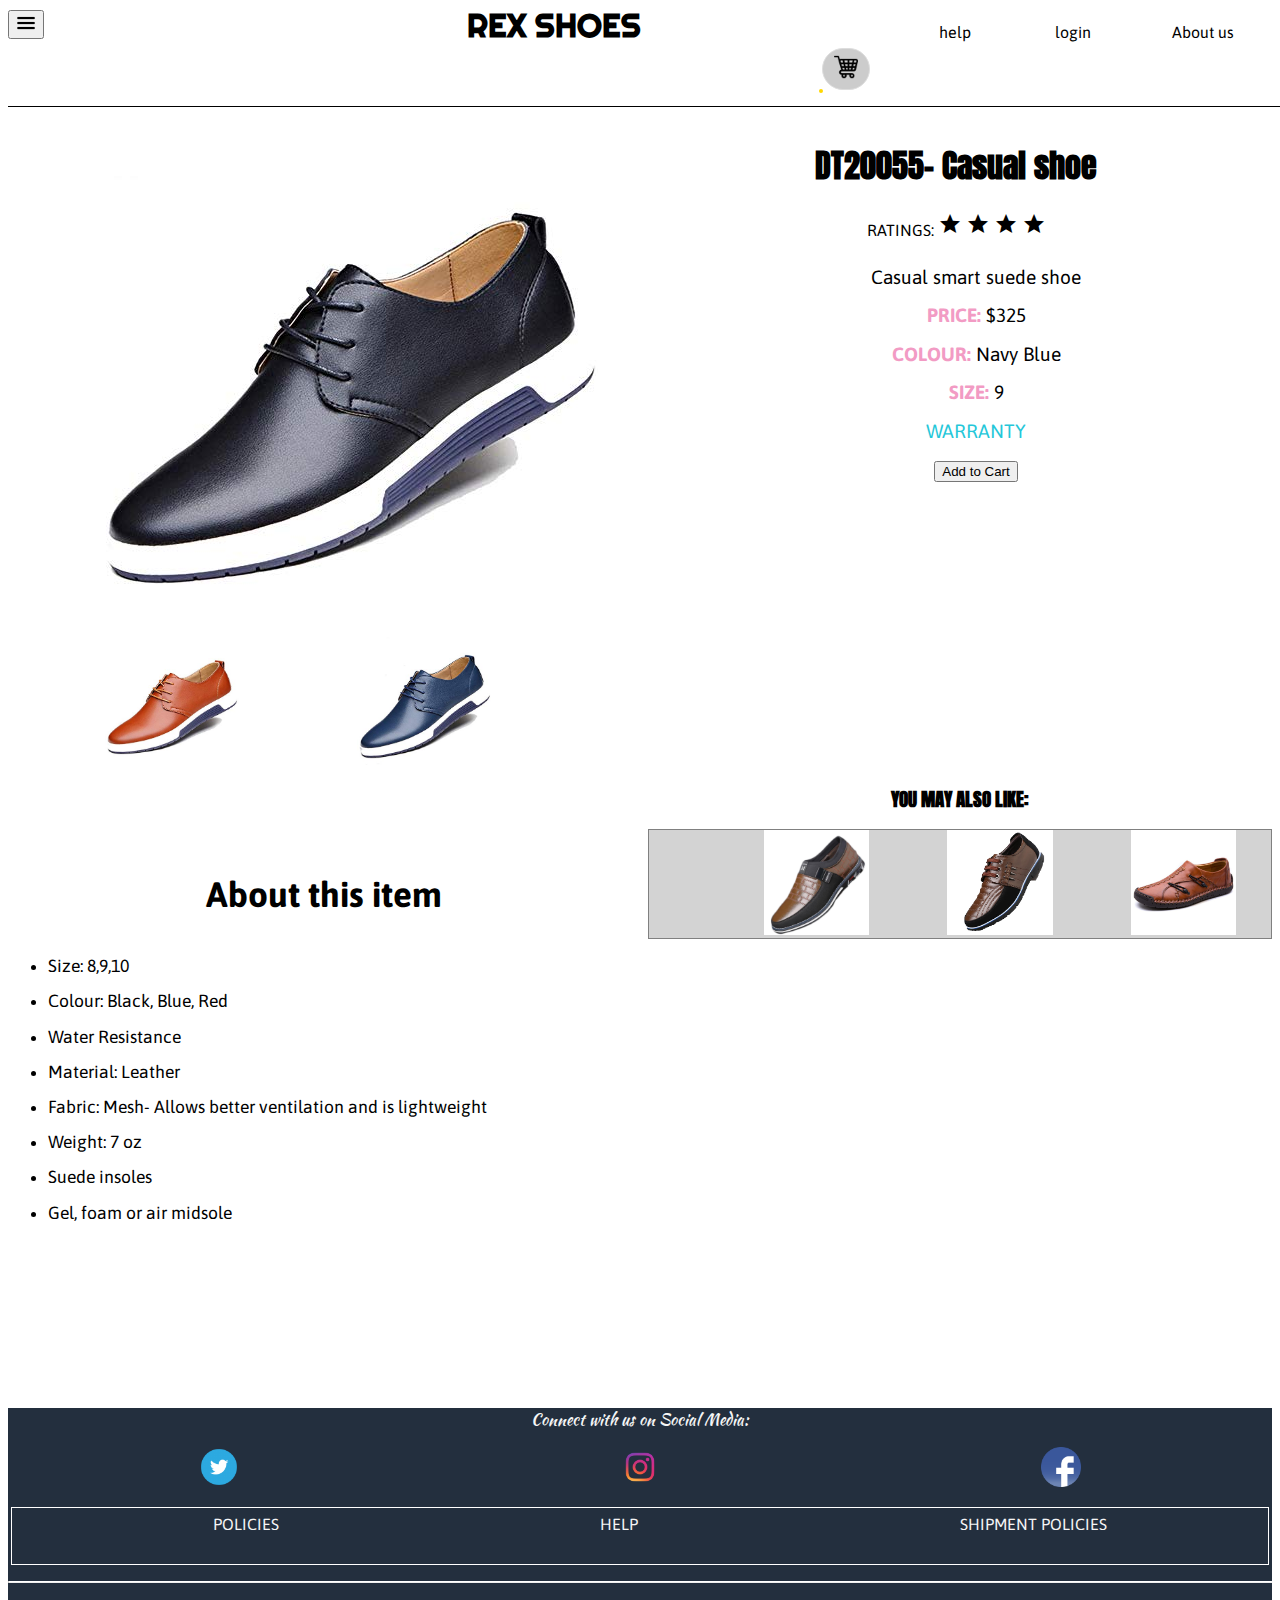
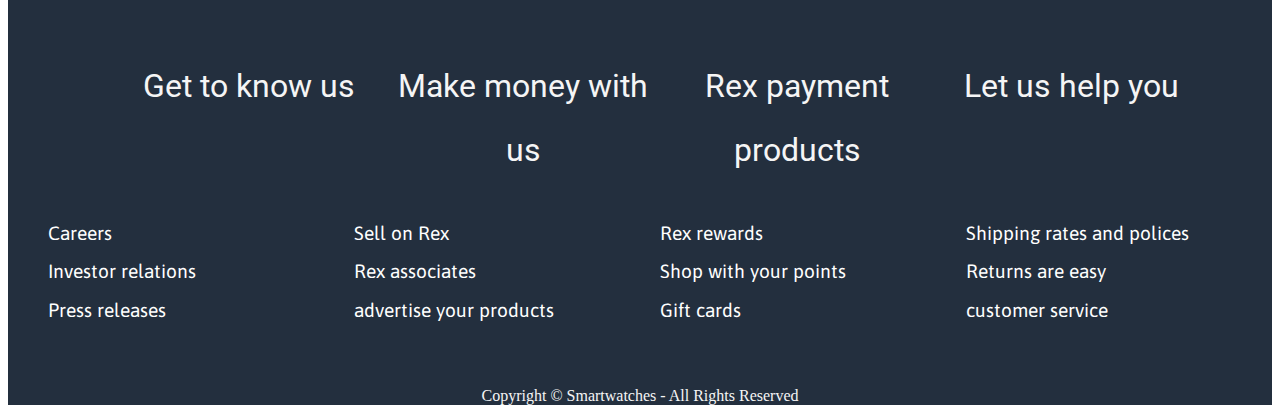
<file: product.html>
<!doctype html>
<html lang="en">
  <head>
    <meta charset="utf-8">
    <title>shoes collection</title>
    <meta name="description" content="">
    <meta name="author" content="Kush Name">
    <meta name="viewport" content="width=device-width, initial-scale=1">
    <!-- <link rel="stylesheet" href="css/reset.css"> -->
    <link rel="stylesheet" href="https://fonts.googleapis.com/icon?family=Material+Icons">
    <link rel="stylesheet" href="css/index.css">
    <link rel="stylesheet" href="index.html">
    <link rel="stylesheet" href="css/product.css">
    
  </head>
    <body>
    
        <header class="topbar">
          <h1 class="title">Rex shoes</h1>
          <div class="hamburger"><button><img src="img/hamburger-menu-icon.png"width="20px"    walt="hamburger"></button></div>
           <nav class="navigation">
             <ul class="mainmenu">
               <li class="toggle" ><button class="search" type="search" id="#1">search</button></li>
               <li> <a class="nav-button" href="#">help</a></li>
               <li><a class="nav-button" href="#">login</a></li>
               <li><a class="nav-button" href="#">About us</a></li>
               
                 <button class="bagbtn">
                  <img src="img/cart.png" class="cart-postion" alt="cart-pic">
                  <div class="num" id="cartNum"></div>
                </button>
           
              
         
             </nav>
             <div class="search-box">
               <input type="text" placeholder="Search.." >
             </div>
      </header>

      <main >
    <section class="product-dt2008">
       
        <section class="product">
          <div class="main-img"><img src="img/shoe1.jpg"  alt="main"></div>
          <div class="side-img-1"><img src="img/shoe20.jpg" width="80%" alt="side-img-1"></div>
          <div class="side-img-2"><img src="img/shoe25.jpg" width="40%"  alt="side-img-2"></div>

       </section>

   
        <section class="product-info">
          <h1>DT20055- Casual shoe</h1>
          <div class="ratings">RATINGS:  <i class="material-icons"> star</i>  
            <i class="material-icons"> star</i>
            <i class="material-icons"> star</i>
            <i class="material-icons"> star</i>
           </div>
          <ul class="info" >
            <li>Casual smart suede shoe </li>
            <li> <strong>PRICE:</strong> $325</li>
            <li><strong>COLOUR:</strong> Navy Blue</li>
            <li> <strong>SIZE:</strong> 9</li>
            <li><a class="warranty" href="#">warranty</a></li>

         
              <button id="addOne">Add to Cart</button>

            
          </ul>
        </section>
            <article class="specs">
              <p class="details"><b>About this item</b></p>
              <ul>
                <li>Size: 8,9,10</li>
                <li>Colour: Black, Blue, Red</li>
                <li>Water Resistance</li>
                <li>Material: Leather</li>
                <li>Fabric: Mesh- Allows better ventilation and is lightweight </li>
                <li>Weight: 7 oz</li>
                <li>Suede insoles</li>
                <li>Gel, foam or air midsole</li>
              </ul>
            </article>

            <section class="recommended">
                <h2>you may also like:</h2>
                <div class="other-watches">
                   <div><img class="rec-watch" src="img/shoe11.jpg" width="60%" alt="watch"></div>
                   <div><img class="rec-watch" src="img/shoe10.jpg" width="60%" alt="watch"></div>
                   <div><img class="rec-watch" src="img/shoe14.jpg" width="60%" alt="watch"></div>
                </div>
              </section>

              <article class="editing-cart" id="cart">
                 

              </article>
            
         
        </section>
        
      </main>


      <footer>
        <p class="connect">Connect with us on Social Media:</p>
        <div class="socialmedia">
          <div><a class="media" href="#"> <img src="img/twitter-logo.png" width="40px" alt="twitter-logo"></a></div>
          <div><a class="media" href="#"> <img src="img/Instagram-logo.png" width="40px" alt="instagram-logo"></a></div>
          <div><a class="media" href="#"> <img src="img/facebook-logo.png" width="40px" alt="facebook-logo"></a></div>
        </div>

        <ul class="policies">
          <li><a class="policy" href="#">POLICIES</a></li>
          <li><a class="policy" href="#">HELP</a></li>
          <li><a class="policy" href="#">SHIPMENT POLICIES</a></li>
        </ul>

        <hr class="seperate-line">

        <ul class="footer-headlines">
          <li>Get to know us</li>
          <li>Make money with us</li>
          <li>Rex payment products</li>
          <li>Let us help you</li>
        </ul>

        <ul class="footer-subheadings">
          <li><a href="#" class="subheading">Careers</a></li>
          <li><a href="#" class="subheading">Sell on Rex</a></li>
          <li><a href="#" class="subheading">Rex rewards</a></li>
          <li><a href="#" class="subheading">Shipping rates and polices</a></li>
          <li><a href="#" class="subheading">Investor relations</a></li>
          <li><a href="#" class="subheading">Rex associates</a></li>
          <li><a href="#" class="subheading">Shop with your points</a></li>
          <li><a href="#" class="subheading">Returns are easy</a></li>
          <li><a href="#" class="subheading">Press releases</a></li>
          <li><a href="#" class="subheading">advertise your products</a></li>
          <li><a href="#" class="subheading">Gift cards</a></li>
          <li><a href="#" class="subheading">customer service</a></li>
        </ul>
        <div class="copyright">
          Copyright &COPY; Smartwatches - All Rights Reserved 
        </div>
    </footer>
    <script src="js/product.js"></script>
  </body>
  </html>
</file>
<file: css/index.css>
@import url('https://fonts.googleapis.com/css?family=Great+Vibes&display=swap');
@import url('https://fonts.googleapis.com/css?family=Kaushan+Script&display=swap');
@import url('https://fonts.googleapis.com/css?family=Kalam&display=swap');
@import url('https://fonts.googleapis.com/css?family=Signika&display=swap');
@import url('https://fonts.googleapis.com/css?family=Righteous&display=swap');
@import url('https://fonts.googleapis.com/css?family=Asap&display=swap');
@import url('https://fonts.googleapis.com/css?family=Anton&display=swap');
@import url('https://fonts.googleapis.com/css?family=Barlow&display=swap');
@import url('https://fonts.googleapis.com/css?family=Bebas+Neue|Roboto&display=swap');

:root{

  /* COLOURS */
  --gold: #FFDF30;
  --discount-colour: #EB231E;
  --nav-color-1: #23071B;
  --nav-color-2: #262626;
  --nav-color-3: #F2E205;
  --bg-colour-purple: #7F25D9;
  --bg-colour-dark-purple: #5C12A6;
  --bg-color--light-blue:#DCEAF2;
  --links: #25C7D9;
  --pink: #F266A7;
  --light-purple: #F29BC4;

    /*FONTS */
    --vibes-font: 'Great Vibes', cursive;
    --spicemen-font: 'Kaushan Script', cursive;
    --kalam-font: 'Kalam', cursive;
    --signica-font: 'Signika', sans-serif;
    --h-font: 'Righteous', cursive;
    --asap-font: 'Asap', sans-serif;
    --anton-h-font: 'Anton', sans-serif;
    --barlow-regular-font: 'Barlow', sans-serif;
}


main{
  width: 100%;
  padding-top: 1em;
  text-align: center;
}


footer{
  margin-top: 10em;
  position: relative;
  background-color: #232F3E;
  color: whitesmoke;
  width: 100%;
  left: 0;
  bottom: 0;
}



.topbar{
  display: grid;
  grid-template-areas: 0.5fr 1fr 0.5fr;
  grid-template-areas: 
  "hmbrbtn heading nav";
  top: 0;
  padding-top: 0;
  font-family: var(-asap-font);
  border-bottom: thin solid black;
  position: fixed;
  width: 100%;
  background-color: white;
  
}

.navigation{
  grid-area: nav;
}

.mainmenu{
  display:grid;
  grid-template-columns: 0.3fr 0.3fr 0.3fr 0.3fr ;
  list-style: none;
  font-family: var(--asap-font);
}

.nav-button{
  text-decoration: none;
  color: black;
  
}
.nav-button:hover{
  color: lightgray;
}
.hamburger{
  grid-area: hmbrbtn;
  line-height: 2.5;
  border: none;
  padding-top: 0.5em;
}
.hamburger:hover{
  color:gray;
  
}

.dropdown-content{
  list-style-type: none;
  color: green;
  text-decoration: none;
}



.show {display: block};

.option{
  
  list-style-type: none;
  color:blue;
  text-decoration: none;
}
.option:hover{
  transition-delay: 1.3ms;
}



.search{
  font-size: 1.2em;
  line-height: 0.5;
  display: inline-block;
  background-color: bisque;
}

.search-box{
  position: fixed;
  top: 100px;
  width: 30%;
  text-align: center;
  visibility:  hidden;
}

.search-box :hover{
  background-color: gray;
  zoom: 1.3x;
}

.toggle :hover  {
  color: gray;
}


.title{
  grid-area: heading;
  line-height: 0.3;
  text-align: center;
  text-transform: uppercase;
  font-weight: 1.5em;
  font-family: var(--h-font);
}

.add{
  padding-top: 2em;
  
}


.info{
  list-style: none;
  font-family: var(--asap-font);
}

.more-link{
  text-decoration: none;
  text-transform: uppercase;
  font-size: 1.2em;
  font-family: var(--asap-font);
  color: var(--links);
}
.more-link:hover{

  zoom: 1.2;
  text-decoration: underline;
}




.courses {
  display: grid;
  grid-template-columns: 1fr 1fr;
  grid-gap: 1em;
  
}

.btn-view {
  font-size:1em ;
}

.course {
 
  margin-top: 2em;
  margin-right: 2em;
  margin-left: 2em;
  padding: 0 1em;
  /* margin: 1em 0; */
  

  position: relative;
  z-index: -999;
}

.course-cost {
  font-size: 1.5em;
  font-weight: 700;
  position: absolute;
  top: 0.5em;
  right: 0.5em;
}

.course-cost::before {
  content: "$";
}
.course-cost::after {
  content: ".00";
}

.callout {
 
  padding: 0.25em 0.5em;
  border-radius: 0.25em;
  background-color: grey;
  color: white;
  
  text-shadow: 0.125em 0.125em 0 rgba(0,0,0,0.4);
  z-index: -999;
}
.urgent {
  background-color: crimson;
}

.development {
  border-left: 0.5em solid tomato;
}
.design {
  border-left: 0.5em solid lightgreen;
}


.listofproducts{
  list-style-type: none;
  font-size:1.5em ;
}

.products{

  width: 300px;
}

.see-more{
  padding: 2em;
  font-size: 2em;
  text-decoration: none;
}
.link-seemore{
  text-decoration: none;
}
.link-seemore:hover{
  cursor: pointer;
  zoom: 2;
  text-decoration: none;
}




.connect{
  text-align: center;
  font-family: var(--spicemen-font);
}
.socialmedia{

  width: 100%;
  display: grid;
  grid-template-columns: 0.5fr 0.5fr 0.5fr;
  grid-template-rows: 1fr;
  text-align: center;
}
.media:hover{
  zoom: 1.3;
  transition-delay: .6ms;
}
.policies{

  list-style: none;
  font-family: var(--asap-font);
  display: grid;
  grid-template-columns: auto auto auto;
  text-align: center;
  margin-left: 0.2em;
  margin-right: 0.2em;
  padding-bottom: 1.5em;
  border: thin solid white;
}
.policy{
  
  color: whitesmoke;
  text-decoration: none;
  margin-top: 1em;
  margin-left: 0.6em;
  margin-right: 0.6em;
}
.policy:hover{
  color: var(--links);
  margin-left: 1em;
  margin-right: 1em;

}
hr.seperate-line{
  border-top: 1px solid white;
}

.footer-headlines{
  text-align: center;
  display: grid;
  grid-template-columns: 1fr 1fr 1fr 1fr;
  grid-template-rows: 1fr;
  list-style-type: none;
  font-family: 'Roboto', sans-serif;
  margin-left: 2em;
  margin-right: 2em;
  padding-top: 1.2em;
  font-size: 2em;
  font-style: normal;
}

.footer-subheadings{
  display: grid;
  grid-template-columns: 1fr 1fr 1fr 1fr;
  grid-template-rows: 1fr 1fr 1fr 1fr;
  list-style-type: none;
  font-size: 1.2em;
  font-family: var(--asap-font);
}

.subheading{
  text-decoration: none;
  color: white;
}
.subheading:hover{
  color: var(--links);
  zoom: 1.3;
  transition-delay: .6ms;
}

.adshoe{
  margin-top: 9em;
}


.copyright{
  text-align: center;
}



@media screen and (min-width: 70em) {

  .grid-view {
    grid-template-columns: 1fr 1fr 1fr;
  }
}



@media screen and (max-width: 600px) {
  .mainmenu{
    display:grid;
    grid-template-columns: 2fr 2fr 2fr 1.5fr ;
    list-style: none;
    font-family: var(--asap-font);
    margin-right:1.2em;
    margin-left:1.2em;
  }
  

  .title{
    font-size: 1.5em;
    font-weight: normal;
    text-align: center;
    padding-top: .5em;
    padding-left: .9em;
  }
  .nav-button{
    visibility: visible;
  }

   .toggle{
     visibility: hidden;
  
   }
 
  .search-box{
    margin-top: .5em;
    visibility: visible;
    left: 50px;
    top: 75px;
    width: 78%;
    height: 500px;
    color: lightblue;
    z-index: 99999;

  }

  .hamburger{
    line-height: 3;
  }

  .adshoe{
    display: none;
  }

  .info-1{
    list-style: none;
    padding-right: 2em;
  }
  .add{
    padding-top:6em ;
  }
  footer{
    position: relative;
    z-index: -99;
  }
    .footer-headlines{
    font-size: 1em;
    position: relative;
    right: 2em;
    grid-gap: 1em;
  }

  .subheading{
    position: relative;
    right: 2em;
    grid-gap: 1em;
  }
  .products{
    width: 100px;
  }
}

@media screen and (max-width: 600px){
  .products{
    width: 100%;
  }
}










@media screen and (max-width: 350px) {

  .topbar{
    margin-bottom: 6em;
  }


  .title{
    font-size: 2em;
    text-align: center;
    padding-bottom: 3em;
    position: relative;
    right: 2em;
   
  }

 

  .info{
    font-size: 0.3em;
    text-align: left;
    padding-right: 6em;
  }

  .info-1{
    font-size: 0.3em;
    text-align: left;
    padding-right: 6em;
  }

  .mainmenu{
    text-align: center;
    font-size: 1.5em;
    position: fixed;
    display: grid;
    grid-template-rows: 1fr 1fr 1fr;
    grid-template-columns: 1fr;
    top: 5em;
    right: 7em;
    background-color: #232F3E;
    color: white;
    width: 100%;
    right: 0;
  }
  .nav-button{
    color:white;
    position: relative;
    bottom: .5em;
  }


  .hamburger{
    visibility: hidden;
    
  }

  footer{
    position: relative;
    width: 100%;
    bottom: 0;
    left: 0;
    z-index: -99;
  }

  .socialmedia{
    display: grid;
    grid-template-columns:1fr;
    text-align: center;
  }
  .connect{
    font-size: 1.2em;
  }
  .logo{
    width: 20%;
  }

  .policies{
    font-size: 1em;
    grid-template-columns: 0.3fr 0.2fr 0.3fr;
    border: thin solid white;
  }

  .footer-headlines{
    font-size: 1em;
    position: relative;
    right: 2em;
    grid-gap: 1em;
  }

  .subheading{
    position: relative;
    right: 2em;
    grid-gap: 1em;
  }
  .copyright{
    font-size: 0.3em;
  }

  .add{
    padding-top: 14em;
  }

  .products{
    display: grid;
    grid-template-columns: 1fr;
    width: 100px;
  }
}

@media screen and (max-width: 320px){
  .products{
    display: grid;
    grid-template-columns: 1fr;
    
  }

}
</file>
<file: css/product.css>
@import url('https://fonts.googleapis.com/css?family=Asap&display=swap');
@import url('https://fonts.googleapis.com/css?family=Anton&display=swap');

:root{
  --asap-font: 'Asap', sans-serif;
  --anton-h-font: 'Anton', sans-serif;

  --nav-color-3: #F2E205;
  --bg-color--light-blue:#DCEAF2;
  --links: #25C7D9;
  --pink: #F266A7;
  --light-purple: #F29BC4;
}

.dropdown-content{
  font-size: 1.5em;
  list-style-type: none;
  color: green;
  text-decoration: none;
}



.topbar{
  display: grid;
  grid-template-areas: 0.5fr 1fr 0.5fr;
  grid-template-areas: 
  "hmbrbtn heading nav";
  top: 0;
  padding-top: 0;
  font-family: var(-asap-font);
  border-bottom: thin solid black;
  position: fixed;
  width: 100%;
  background-color: white;
  
}

.navigation{
  grid-area: nav;
}

.mainmenu{
  display:grid;
  grid-template-columns: 0.3fr 0.3fr 0.3fr 0.3fr ;
  list-style: none;
  font-family: var(--asap-font);
}

.nav-button{
  text-decoration: none;
  color: black;
  
}
.nav-button:hover{
  color: lightgray;
}
.hamburger{
  grid-area: hmbrbtn;
  line-height: 2.5;
  border: none;
  padding-top: 0.5em;
}
.hamburger:hover{
  color:gray;
  
}


.search{
  visibility: hidden;
}

.search-box{
 
  visibility:  hidden;
}



strong{
  color: var(--light-purple);
}

ul{
  line-height: 200%;
}

h1{
  font-size: 2em;
  font-family: var(--anton-h-font);
}

h2{
  text-transform: uppercase;
  font-size: 1.2em;
  font-family: var(--anton-h-font);
}

.product-dt2008{
  display: grid;
  grid-template-columns: 1fr 1fr;
  padding-top: 6em;
  font-family: var(--asap-font);
}

.product{
  display: grid;
  grid-template-columns: auto auto auto;
  padding-left: 2em;
  grid-template-areas:
  "main main main"
  "side1 side2 side2";
  font-family: var(--asap-font);
  
}

.warranty{
  text-transform: uppercase;
  text-decoration: none;
  color: var(--links);
}

.warranty:hover{
  zoom: 1.5;
  transition-delay: 1.5ms;
  text-decoration: underline;
}
.main-img{
  grid-area: main;
  padding-bottom: 0.5em;
  padding-left: 1em;

}

 .side-img-1{
  grid-area: side1;
  padding-left: 3em;

}

.side-img-1:hover{
  
  cursor: pointer;
}
.side-img-2{
  grid-area: side2;
  padding-right: 3em;
}
.side-img-2:hover{
 
  cursor: pointer;
}
  

.info{
  list-style: none;
  font-size: 1.2em;
  
}

.bagbtn{
  z-index: -99;
  font: 1em helvetica, sans-serif;
  background-color: #ccc;
  color: black;
  width: 3em;
  height: em;
  padding: 0.375em 0;
  text-align: center;
  border: thin solid #ddd;
  border-radius: 1.5em;
  position: relative;
}


.bagbtn img{
  z-index: -99;
  height: 1.5em;
  z-index: -111;
}


.num {
  z-index: -99;
  background-color: gold;
  padding: 0.125em;
  border-radius: 0.5em;
  display: inline-block;
  position: absolute;
  bottom: -0.25em;
  left: -0.25em;
}

.details{
  padding-top: 2em;
  text-align: center;
  font-size: 2em;
}

.specs{
  font-size: 1.1em;
  font-family: var(--asap-font);
  list-style-type: none;
  text-align: left;
}

.recommended{
  margin-left: 0.5em;
 
}

.other-watches{
  display: grid;
  grid-template-columns:  1fr 1fr 1fr;
  grid-gap: 0.5em;
  border: thin solid gray;
  padding-left: 5em;
  background-color: lightgray;
}

.rec-watch:hover{
  cursor: pointer;
  zoom: 10;
  border: solid thin var(--links);
}

.side-img{
  display: grid;
  grid-template-columns: auto auto;
}

footer{
  margin-top: 10em;
  position: relative;
  background-color: #232F3E;
  color: whitesmoke;
  width: 100%;
  left: 0;
  bottom: 0;
}

.connect{
  text-align: center;
  font-family: var(--spicemen-font);
}
.socialmedia{

  width: 100%;
  display: grid;
  grid-template-columns: 0.5fr 0.5fr 0.5fr;
  grid-template-rows: 1fr;
  text-align: center;
}
.media:hover{
  zoom: 1.3;
  transition-delay: .6ms;
}
.policies{

  list-style: none;
  font-family: var(--asap-font);
  display: grid;
  grid-template-columns: auto auto auto;
  text-align: center;
  margin-left: 0.2em;
  margin-right: 0.2em;
  padding-bottom: 1.5em;
  border: thin solid white;
}
.policy{
  
  color: whitesmoke;
  text-decoration: none;
  margin-top: 1em;
  margin-left: 0.6em;
  margin-right: 0.6em;
}
.policy:hover{
  color: var(--links);
  margin-left: 1em;
  margin-right: 1em;

}
hr.seperate-line{
  border-top: 1px solid white;
}

.footer-headlines{
  text-align: center;
  display: grid;
  grid-template-columns: 1fr 1fr 1fr 1fr;
  grid-template-rows: 1fr;
  list-style-type: none;
  font-family: 'Roboto', sans-serif;
  margin-left: 2em;
  margin-right: 2em;
  padding-top: 1.2em;
  font-size: 2em;
  font-style: normal;
}

.footer-subheadings{
  display: grid;
  grid-template-columns: 1fr 1fr 1fr 1fr;
  grid-template-rows: 1fr 1fr 1fr 1fr;
  list-style-type: none;
  font-size: 1.2em;
  font-family: var(--asap-font);
}

.subheading{
  text-decoration: none;
  color: white;
}
.subheading:hover{
  color: var(--links);
  zoom: 1.3;
  transition-delay: .6ms;
}




.copyright{
  text-align: center;
}



@media screen and (max-width: 600px) {

  .topbar{
    padding-bottom:2em
  }
  .title{
    font-size: 1.5em;
  }

    .main-img{
      padding-top: 4em;
      padding-left: 3em;
    }
    .product-dt2008{
      grid-template-columns: 1fr;
    }
    .side-img-1{

      padding-bottom: 2em;
    }

    h1{
      font-size: 1em;
      text-align: left;
      padding-left: 2em;
    }

    .ratings{
      padding-left: 2em;
    }
    .specs{
      font-size: 0.8em;
    }

    .details{
      font-size: 2em;
    }

    .footer-headlines{
      font-size: 1em;
      position: relative;
      grid-gap: 1em;
    }
  
    .subheading{
      position: relative;
      grid-gap: 1em;
      left: 0;
    }
    .other-watches{
      grid-template-columns: 1fr;
      width: 60%;
      background-color: white;
      border: none;
    }
}

@media screen and (max-width: 350px) {
  .specs{
    font-size: 0.5em;
  
  }

  h1{
    font-size: 1em;
  
  }

  .mainmenu{
    margin-bottom:2em;
    text-align: center;
    font-size: 1em;
    position: fixed;
    display: grid;
    grid-template-rows: 1fr 1fr 1fr;
    grid-template-columns: 1fr;
    top: 5em;
    right: 7em;
    background-color: #232F3E;
    color: white;
    width: 100%;
    right: 0;
  }
  .footer-headlines{
    font-size: 1em;
    position: relative;
    grid-gap: 1em;
  }

  .subheading{
    position: relative;
    grid-gap: .2em;
    left: 0;
    font-size: .5em;
  }
}
</file>
